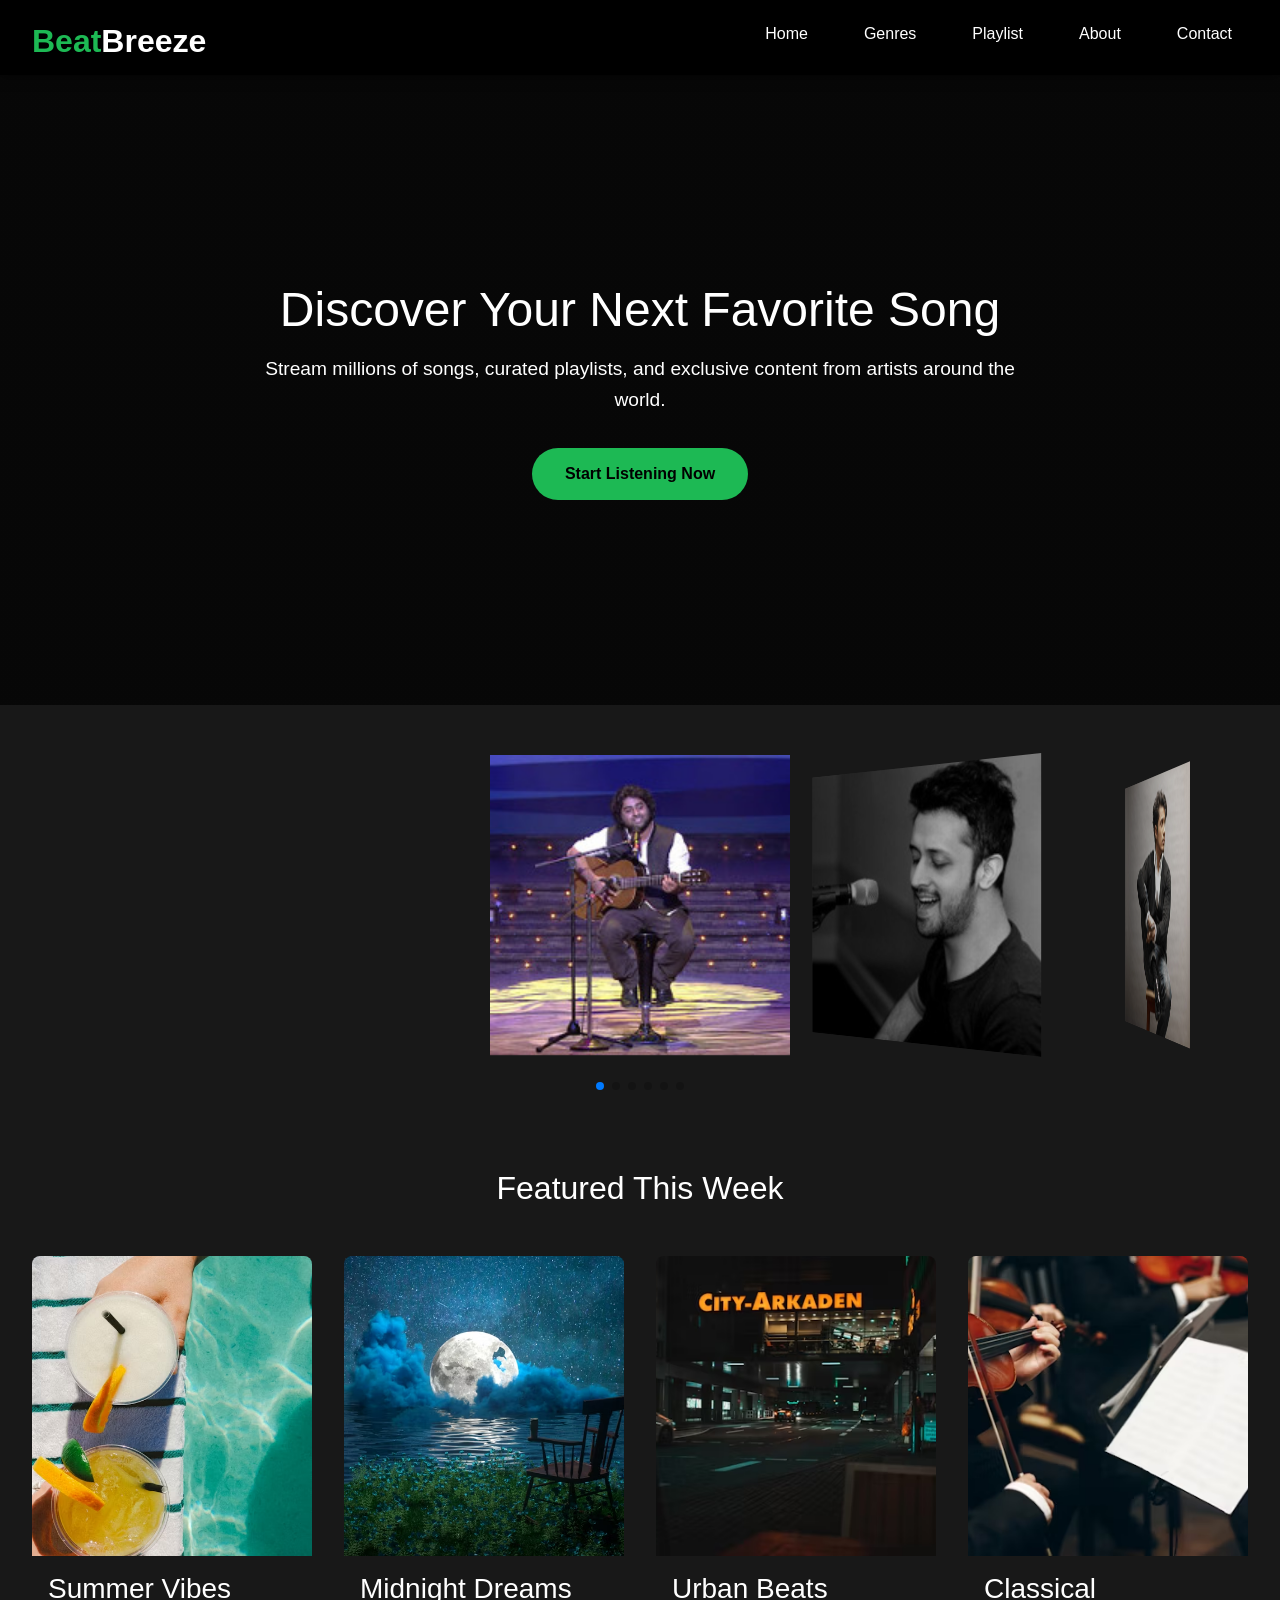
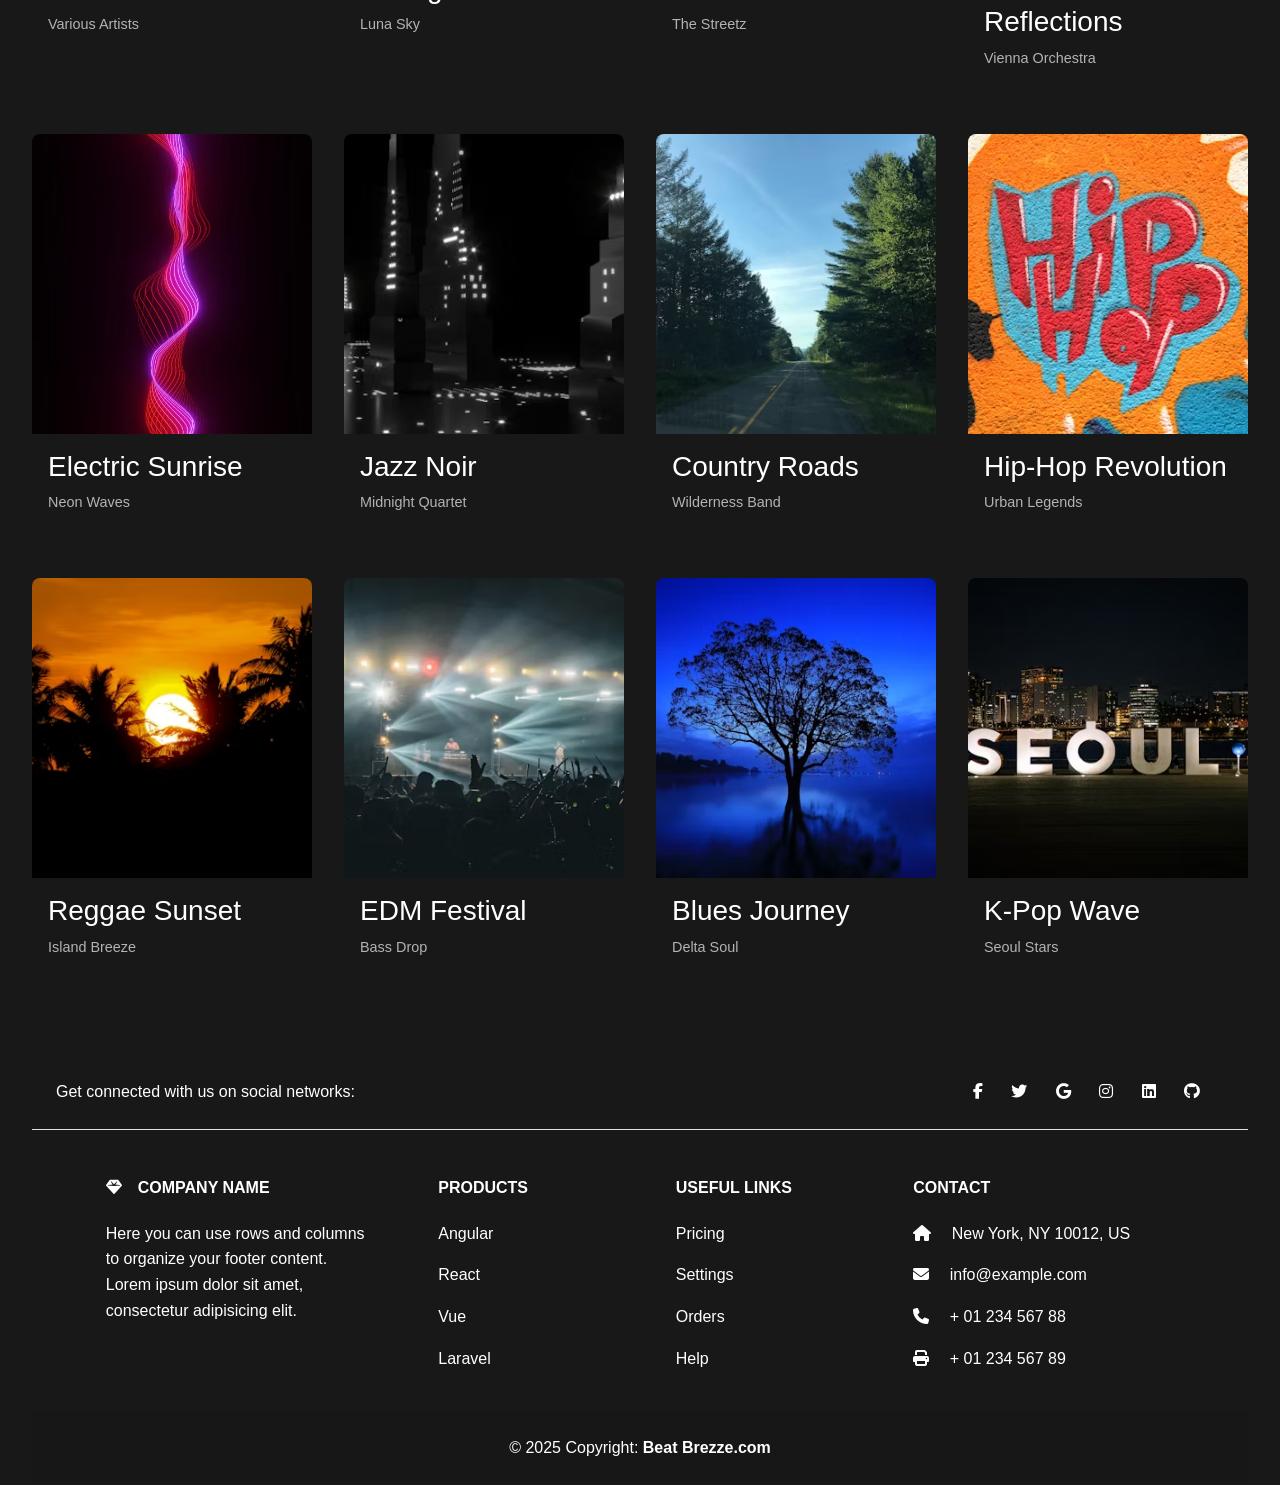
<file: index.html>
<!DOCTYPE html>
<html lang="en">
<head>
    <meta charset="UTF-8">
    <meta name="viewport" content="width=device-width, initial-scale=1.0">
    <title>HarmonyStream - Your Music Destination</title>
    <!-- Font Awesome CDN -->
    <link rel="stylesheet" href="https://cdnjs.cloudflare.com/ajax/libs/font-awesome/6.7.2/css/all.min.css" integrity="sha512-Evv84Mr4kqVGRNSgIGL/F/aIDqQb7xQ2vcrdIwxfjThSH8CSR7PBEakCr51Ck+w+/U6swU2Im1vVX0SVk9ABhg==" crossorigin="anonymous" referrerpolicy="no-referrer" />
     <!-- Link Swiper's CSS -->
  <link rel="stylesheet" href="https://cdn.jsdelivr.net/npm/swiper@11/swiper-bundle.min.css" />
  <!-- Bootstrap CSS -->
  <link href="https://cdn.jsdelivr.net/npm/bootstrap@5.3.5/dist/css/bootstrap.min.css" rel="stylesheet" integrity="sha384-SgOJa3DmI69IUzQ2PVdRZhwQ+dy64/BUtbMJw1MZ8t5HZApcHrRKUc4W0kG879m7" crossorigin="anonymous">
    <!-- Custom CSS -->
     <link rel="stylesheet" href="style.css">
</head>
<body>
    <header id="navbar">
        
    </header>

    <section class="hero">
        <h1>Discover Your Next Favorite Song</h1>
        <p>Stream millions of songs, curated playlists, and exclusive content from artists around the world.</p>
        <a href="#" class="btn">Start Listening Now</a>
    </section>

    
    <!-- Swiper -->
  <div class="swiper mySwiper">
    <div class="swiper-wrapper">
      <div class="swiper-slide">
        <img src="./images/arjit.jpg" />
      </div>
      <div class="swiper-slide">
        <img src="./images/atif.jpg" />
      </div>
      <div class="swiper-slide">
        <img src="./images/ali.jpg" />
      </div>
      <div class="swiper-slide">
        <img src="./images/armaan.jpg" />
      </div>
      <div class="swiper-slide">
        <img src="./images/sherya.jpg" />
      </div>
      <div class="swiper-slide">
        <img src="./images/billie.jpg" />
      </div>
    </div>
    <div class="swiper-pagination"></div>
  </div>

    <section class="featured">
        <h2 class="section-title">Featured This Week</h2>
        <div class="music-grid">
            <!-- Existing cards -->
            <div class="music-card">
                <img src="./images/summer vibes" alt="Music Image">
                <div class="music-info">
                    <h3>Summer Vibes</h3>
                    <p>Various Artists</p>
                </div>
            </div>
            <div class="music-card">
                <img src="./images/midnight" alt="Music Image">
                <div class="music-info">
                    <h3>Midnight Dreams</h3>
                    <p>Luna Sky</p>
                </div>
            </div>
            <div class="music-card">
                <img src="./images/urban" alt="Music Image">
                <div class="music-info">
                    <h3>Urban Beats</h3>
                    <p>The Streetz</p>
                </div>
            </div>
            <div class="music-card">
                <img src="./images/Classical" alt="Music Image">
                <div class="music-info">
                    <h3>Classical Reflections</h3>
                    <p>Vienna Orchestra</p>
                </div>
            </div>
            
            <!-- Additional cards -->
            <div class="music-card">
                <img src="./images/waves" alt="Music Image">
                <div class="music-info">
                    <h3>Electric Sunrise</h3>
                    <p>Neon Waves</p>
                </div>
            </div>
            <div class="music-card">
                <img src="./images/night" alt="Music Image">
                <div class="music-info">
                    <h3>Jazz Noir</h3>
                    <p>Midnight Quartet</p>
                </div>
            </div>
            <div class="music-card">
                <img src="./images/road" alt="Music Image">
                <div class="music-info">
                    <h3>Country Roads</h3>
                    <p>Wilderness Band</p>
                </div>
            </div>
            <div class="music-card">
                <img src="./images/hiphop" alt="Music Image">
                <div class="music-info">
                    <h3>Hip-Hop Revolution</h3>
                    <p>Urban Legends</p>
                </div>
            </div>
            <div class="music-card">
                <img src="./images/sunset" alt="Music Image">
                <div class="music-info">
                    <h3>Reggae Sunset</h3>
                    <p>Island Breeze</p>
                </div>
            </div>
            <div class="music-card">
                <img src="./images/drop" alt="Music Image">
                <div class="music-info">
                    <h3>EDM Festival</h3>
                    <p>Bass Drop</p>
                </div>
            </div>
            <div class="music-card">
                <img src="./images/journey" alt="Music Image">
                <div class="music-info">
                    <h3>Blues Journey</h3>
                    <p>Delta Soul</p>
                </div>
            </div>
            <div class="music-card">
                <img src="./images/star" alt="Music Image">
                <div class="music-info">
                    <h3>K-Pop Wave</h3>
                    <p>Seoul Stars</p>
                </div>
            </div>
        </div>
    </section>

<footer class="text-center text-lg-start" id="footer">
    
  </footer>

</body>
    <script>
        // Mobile Menu Toggle
        document.querySelector('.menu-btn').addEventListener('click', function() {
            document.querySelector('.menu').classList.toggle('active');
        });

        // Mobile Dropdown Menu Toggle
        const menuItems = document.querySelectorAll('.menu li');
        
        menuItems.forEach(item => {
            if (item.querySelector('.dropdown-menu')) {
                item.addEventListener('click', function(e) {
                    if (window.innerWidth <= 992) {
                        e.preventDefault();
                        this.classList.toggle('active');
                    }
                });
            }
        });

        // Close menu when clicking outside on mobile
        document.addEventListener('click', function(e) {
            if (window.innerWidth <= 992) {
                const menu = document.querySelector('.menu');
                const menuBtn = document.querySelector('.menu-btn');
                
                if (!menu.contains(e.target) && !menuBtn.contains(e.target)) {
                    menu.classList.remove('active');
                    
                    menuItems.forEach(item => {
                        item.classList.remove('active');
                    });
                }
            }
        });

        // Smooth scrolling for anchor links
        document.querySelectorAll('a[href^="#"]').forEach(anchor => {
            anchor.addEventListener('click', function(e) {
                e.preventDefault();
                
                const targetId = this.getAttribute('href');
                if (targetId === '#') return;
                
                const targetElement = document.querySelector(targetId);
                if (targetElement) {
                    window.scrollTo({
                        top: targetElement.offsetTop - 80,
                        behavior: 'smooth'
                    });
                }
            });
        });
    </script>
    <!-- Swiper JS -->
  <script src="https://cdn.jsdelivr.net/npm/swiper@11/swiper-bundle.min.js"></script>

  <!-- Initialize Swiper -->
  <script>
    var swiper = new Swiper(".mySwiper", {
      effect: "coverflow",
      grabCursor: true,
      centeredSlides: true,
      slidesPerView: "auto",
      coverflowEffect: {
        rotate: 50,
        stretch: 0,
        depth: 100,
        modifier: 1,
        slideShadows: true,
      },
      autoplay: {
        delay: 2500,
        disableOnInteraction: false,
      },
      pagination: {
        el: ".swiper-pagination",
        clickable: true,
      },
    });
  </script>
  <script src="https://cdn.jsdelivr.net/npm/@popperjs/core@2.11.8/dist/umd/popper.min.js" integrity="sha384-I7E8VVD/ismYTF4hNIPjVp/Zjvgyol6VFvRkX/vR+Vc4jQkC+hVqc2pM8ODewa9r" crossorigin="anonymous"></script>
  <script src="https://cdn.jsdelivr.net/npm/bootstrap@5.3.5/dist/js/bootstrap.min.js" integrity="sha384-VQqxDN0EQCkWoxt/0vsQvZswzTHUVOImccYmSyhJTp7kGtPed0Qcx8rK9h9YEgx+" crossorigin="anonymous"></script>
  <script src="script.js"></script>
</html>
</file>
<file: style.css>
html,
body {
  position: relative;
  height: 100%;
}
:root{
    --primary: #1DB954;
    --secondary: #ffffff;
    --text: #000000;
}
/* Reset and Base Styles */
* {
    margin: 0;
    padding: 0;
    box-sizing: border-box;
    font-family: 'Segoe UI', Tahoma, Geneva, Verdana, sans-serif;
}

body {
    background-color: #181818;
    color: #ffffff;
    line-height: 1.6;
}

.swiper {
  width: 100%;
  padding-top: 50px;
  padding-bottom: 50px;
}

.swiper-slide {
  background-position: center;
  background-size: cover;
  width: 300px;
  height: 300px;
}

.swiper-slide img {
  display: block;
  width: 100%;
}

    /* Header Styles */
    #navbar {
        background-color: #000000;
        padding: 1rem 2rem 0.5rem 2rem;
        display: flex;
        justify-content: space-between;
        align-items: center;
        position: sticky;
        top: 0;
        z-index: 100;
        box-shadow: 0 2px 10px rgba(0, 0, 0, 0.5);
    }

    .logo {
        font-size: 2rem;
        font-weight: bold;
        color: #1DB954;
    }

    .logo span {
        color: #ffffff;
    }

    /* Navigation Styles */
    nav {
        display: flex;
        align-items: center;
    }

    .menu {
        display: flex;
        list-style: none;
    }

    .menu li {
        position: relative;
        margin-left: 1.5rem;
    }

    .menu li a {
        color: #ffffff;
        text-decoration: none;
        font-weight: 500;
        padding: 0.5rem 1rem;
        border-radius: 4px;
        transition: all 0.3s ease;
    }

    .menu li a:hover {
        background-color: #1DB954;
        color: #000000;
    }

    .dropdown-menu {
        display: none;
        position: absolute;
        left: 0;
        top: 100%;
        background-color: #282828;
        width: 200px;
        border-radius: 4px;
        box-shadow: 0 4px 8px rgba(0, 0, 0, 0.3);
        list-style: none;
        padding: 0.5rem 0;
        z-index: 10;
    }

    .dropdown-menu li {
        margin: 0;
        padding: 0;
    }

    .dropdown-menu li a {
        display: block;
        padding: 0.5rem 1rem;
        color: #ffffff;
        text-decoration: none;
        transition: all 0.3s ease;
    }

    .dropdown-menu li a:hover {
        background-color: #1DB954;
        color: #000000;
    }

    .menu li:hover .dropdown-menu {
        display: block;
    }

    /* Mobile Menu Button */
    .menu-btn {
        display: none;
        cursor: pointer;
        font-size: 1.5rem;
    }

    /* Hero Section */
    .hero {
        height: 70vh;
        background: linear-gradient(rgba(0, 0, 0, 0.7), rgba(0, 0, 0, 0.7)), 
                    url('https://images.unsplash.com/photo-1511671782779-c97d3d27a1d4?ixlib=rb-1.2.1&auto=format&fit=crop&w=1350&q=80');
        background-size: cover;
        background-position: center;
        display: flex;
        flex-direction: column;
        justify-content: center;
        align-items: center;
        text-align: center;
        padding: 0 2rem;
    }

    .hero h1 {
        font-size: 3rem;
        margin-bottom: 1rem;
    }

    .hero p {
        font-size: 1.2rem;
        max-width: 800px;
        margin-bottom: 2rem;
    }

    .btn {
        display: inline-block;
        background-color: #1DB954;
        color: #000000;
        padding: 0.8rem 2rem;
        border-radius: 30px;
        text-decoration: none;
        font-weight: bold;
        transition: all 0.3s ease;
    }

    .btn:hover {
        background-color: #1ed760;
        transform: scale(1.05);
    }

    /* Featured Section */
    .featured {
        padding: 4rem 2rem;
    }

    .section-title {
        text-align: center;
        margin-bottom: 3rem;
        font-size: 2rem;
    }

    .music-grid {
        display: grid;
        grid-template-columns: repeat(auto-fill, minmax(250px, 1fr));
        gap: 2rem;
    }

    .music-card {
        background-color: #181818;
        border-radius: 8px;
        overflow: hidden;
        transition: all 0.3s ease;
        cursor: pointer;
    }

    .music-card:hover {
        background-color: #282828;
        transform: translateY(-5px);
    }

    .music-card img {
        width: 100%;
        height: 300px;
        object-fit: cover;
        display: block;
    }

    .music-info {
        padding: 1rem;
    }

    .music-info h3 {
        margin-bottom: 0.5rem;
    }

    .music-info p {
        color: #b3b3b3;
        font-size: 0.9rem;
    }

    /* About Page Styles */
    .about-hero {
        background: linear-gradient(rgba(0, 0, 0, 0.7), rgba(0, 0, 0, 0.7)), url('https://images.unsplash.com/photo-1511671782779-c97d3d27a1d4?ixlib=rb-4.0.3&ixid=M3wxMjA3fDB8MHxwaG90by1wYWdlfHx8fGVufDB8fHx8fA%3D%3D&auto=format&fit=crop&w=1470&q=80');
        background-size: cover;
        background-position: center;
        color: var(--secondary);
        padding: 100px 0;
        text-align: center;
    }

    .about-hero h1 {
        font-size: 3.5rem;
        font-weight: 700;
        margin-bottom: 20px;
    }

    .about-hero p {
        font-size: 1.2rem;
        max-width: 800px;
        margin: 0 auto;
    }

    .about-section {
        padding: 80px 0;
    }

    .about-section-dark {
        background-color: #181818;
    }

    .about-section-title {
        color: var(--primary);
        font-weight: 700;
        margin-bottom: 30px;
        text-align: center;
    }

    .about-feature-box {
        text-align: center;
        padding: 30px;
        border-radius: 10px;
        transition: all 0.3s ease;
        margin-bottom: 30px;
        background-color: #282828;
        box-shadow: 0 5px 15px rgba(0, 0, 0, 0.1);
    }

    .about-feature-box:hover {
        background-color: var(--primary);
        transform: translateY(-10px);
        box-shadow: 0 15px 30px rgba(0, 0, 0, 0.2);
    }

    .about-feature-icon {
        font-size: 3rem;
        color: var(--secondary);
        margin-bottom: 20px;
    }

    .about-team-member {
        text-align: center;
        margin-bottom: 30px;
        background-color: #282828;
        padding: 20px 10px;
        border-radius: 20px;
        transition: all 0.3s ease;
        box-shadow: 0 5px 15px rgba(0, 0, 0, 0.1);
    }
    .about-team-member:hover {
        transform: translateY(-10px);
        box-shadow: 0 15px 30px rgba(0, 0, 0, 0.2);
    }

    .about-mission{
        display: flex !important;
        justify-content: center;
        flex-direction: column;
        align-items: center;
    }
    .about-team-img {
        width: 150px;
        height: 150px;
        object-fit: cover;
        border-radius: 50%;
        border: 5px solid var(--primary);
        margin-bottom: 20px;
    }

    .about-stat-item {
        text-align: center;
        margin-bottom: 30px;
        background-color: #282828;
        padding: 20px 10px;
        border-radius: 20px;
        transition: all 0.3s ease;
        box-shadow: 0 5px 15px rgba(0, 0, 0, 0.1);
    }

    .about-stat-number {
        font-size: 3rem;
        font-weight: 700;
        color: var(--primary);
        margin-bottom: 10px;
    }

    .about-testimonial {
        background-color: var(--primary);
        padding: 30px;
        border-radius: 10px;
        margin-bottom: 30px;
        box-shadow: 0 5px 15px rgba(0, 0, 0, 0.1);
    }

    .about-testimonial-text {
        font-style: italic;
        margin-bottom: 20px;
    }

    .about-testimonial-author {
        font-weight: 700;
        color: var(--secondary);
    }

    .about-cta {
        background-color: #181818;
        color: var(--primary);
        padding: 80px 0;
        text-align: center;
    }

    .about-cta-btn {
        background-color: var(--primary);
        color: var(--secondary);
        font-weight: 700;
        padding: 12px 30px;
        border-radius: 50px;
        border: none;
        transition: all 0.3s ease;
    }

    .about-cta-btn:hover {
        transform: scale(1.05);
        box-shadow: 0 10px 20px rgba(0, 0, 0, 0.2);
    }

    /* Contact Page CSS */
    .contact-hero {
        background-color: #181818;
        color: var(--primary);
        padding: 4rem 0;
        text-align: center;
    }

    .contact-hero h1 {
        font-weight: 700;
        margin-bottom: 1rem;
    }

    .contact-hero p {
        font-size: 1.2rem;
        max-width: 700px;
        margin: 0 auto;
    }

    .contact-section {
        padding: 3rem 0;
    }

    .contact-info {
        background-color: #282828;
        border-radius: 10px;
        padding: 2rem;
        height: 100%;
    }

    .contact-info h3 {
        color: var(--primary);
        margin-bottom: 1.5rem;
    }

    .contact-info-item {
        margin-bottom: 1.5rem;
    }

    .contact-info-item i {
        color: var(--primary);
        font-size: 1.5rem;
        margin-right: 1rem;
    }

    .contact-form {
        background-color: #282828;
        border-radius: 10px;
        padding: 2rem;
        box-shadow: 0 0 15px rgba(0, 0, 0, 0.1);
    }

    .contact-form h3 {
        color: var(--primary);
        margin-bottom: 1.5rem;
    }
    

    .contact-form .form-control {
        border-radius: 5px;
        margin-bottom: 1rem;
    }

    .contact-form .btn-primary {
        background-color: var(--primary);
        border-color: var(--primary);
        padding: 0.5rem 2rem;
        font-weight: 600;
    }

    .contact-form .btn-primary:hover {
        background-color: #181818;
        border-color: var(--secondary);
    }

    .contact-map {
        height: 400px;
        border-radius: 10px;
        overflow: hidden;
        margin-top: 2rem;
    }

    .contact-faq {
        margin-top: 3rem;
    }

    .contact-faq .accordion-button {
        font-weight: 600;
        color: var(--secondary);
    }

    .contact-faq .accordion-button:not(.collapsed) {
        background-color: rgba(29, 185, 84, 0.1);
        color: var(--primary);
    }

    .contact-faq .accordion-button:focus {
        box-shadow: 0 0 0 0.25rem rgba(29, 185, 84, 0.25);
    }

    .is-invalid {
        border-color: #dc3545 !important;
    }

    .invalid-feedback {
        color: #dc3545;
        font-size: 0.875rem;
        margin-top: -0.5rem;
        margin-bottom: 1rem;
    }

    .contact-social {
        text-align: center;
        margin-top: 2rem;
    }

    .contact-social a {
        color: var(--secondary);
        font-size: 1.5rem;
        margin: 0 0.5rem;
        transition: color 0.3s;
    }

    .contact-social a:hover {
        color: var(--primary);
    }
    .faq-container .accordion .accordion-button{
        background-color: #282828;
        color: var(--secondary);
    }

    #collapseOne, #collapseTwo, #collapseThree{
        background-color: #282828;
        color: var(--secondary);
    }

    /* Jazz Section CSS */
    .jazz-container {
        max-width: 1300px;
        margin: 0 auto;
        margin-top: 20px;
        padding: 0 20px;
    }
    
    .jazz-featured-artists {
        padding: 60px 0;
        border-bottom: 1px solid #e1e1e1;
    }
    
    .jazz-featured-artists h2, .jazz-featured-albums h2,.jazz-playlists h2,
    .jazz-instruments-section h2, .jazz-timeline h2 {
        font-size: 2.2rem;
        margin-bottom: 40px;
        text-align: center;
        color: #2c3e50;
        position: relative;
    }
    
    .jazz-featured-artists h2::after, .jazz-featured-albums h2::after, .jazz-playlists h2::after,
    .jazz-instruments-section h2::after, .jazz-timeline h2::after {
        content: '';
        display: block;
        width: 80px;
        height: 4px;
        background: #e74c3c;
        margin: 15px auto;
        border-radius: 2px;
    }
    
    .jazz-container h3 {
        font-size: 1.4rem;
        margin-bottom: 10px;
        color: #2c3e50;
    }
    
    /* Hero Section */
    .jazz-hero {
        background: linear-gradient(rgba(0, 0, 0, 0.7), rgba(0, 0, 0, 0.7)), 
                    url('https://images.unsplash.com/photo-1514525253161-7a46d19cd819?ixlib=rb-1.2.1&auto=format&fit=crop&w=1350&q=80');
        background-size: cover;
        background-position: center;
        height: 70vh;
        display: flex;
        align-items: center;
        justify-content: center;
        text-align: center;
        color: white;
        margin-bottom: 20px;
    }
    
    .jazz-hero-content {
        max-width: 800px;
        padding: 0 20px;
    }
    
    .jazz-hero-content h1 {
        font-size: 3.5rem;
        margin-bottom: 20px;
        font-weight: 700;
    }
    
    .jazz-hero-content p {
        font-size: 1.5rem;
        margin-bottom: 30px;
    }
    
    .jazz-explore-btn {
        background-color: #e74c3c;
        color: white;
        border: none;
        padding: 12px 30px;
        font-size: 1.1rem;
        border-radius: 30px;
        cursor: pointer;
        transition: all 0.3s ease;
    }
    
    .jazz-explore-btn:hover {
        background-color: #c0392b;
        transform: translateY(-3px);
        box-shadow: 0 10px 20px rgba(0, 0, 0, 0.2);
    }
    
    /* Featured Artists */
    .jazz-artists-grid {
        display: grid;
        grid-template-columns: repeat(auto-fit, minmax(250px, 1fr));
        gap: 30px;
        margin-top: 30px;
    }
    
    .jazz-artist-card {
        background: #181818;
        border-radius: 8px;
        overflow: hidden;
        box-shadow: 0 5px 15px rgba(0, 0, 0, 0.1);
        transition: transform 0.3s ease;
        text-align: center;
    }
    
    .jazz-artist-card:hover {
        transform: translateY(-10px);
    }
    
    .jazz-artist-card img {
        width: 100%;
        height: 250px;
        object-fit: cover;
    }
    
    .jazz-artist-card h3 {
        margin-top: 15px;
    }
    
    .jazz-artist-card p {
        color: #7f8c8d;
        font-size: 0.9rem;
        margin: 10px 0;
        padding: 0 15px;
    }
    
    .jazz-artist-btn {
        background-color: #3498db;
        color: white;
        border: none;
        padding: 8px 20px;
        border-radius: 20px;
        margin: 15px 0;
        cursor: pointer;
        transition: all 0.3s;
    }
    
    .jazz-artist-btn:hover {
        background-color: #2980b9;
    }
    
    /* Playlists Section */
    .jazz-playlist-container {
        display: grid;
        grid-template-columns: repeat(auto-fit, minmax(250px, 1fr));
        gap: 30px;
        margin-top: 30px;
    }
    
    .jazz-playlist-card {
        background: #181818;
        border-radius: 8px;
        overflow: hidden;
        box-shadow: 0 5px 15px rgba(0, 0, 0, 0.1);
        transition: all 0.3s ease;
    }
    
    .jazz-playlist-card:hover {
        transform: translateY(-5px);
        box-shadow: 0 10px 25px rgba(0, 0, 0, 0.15);
    }
    
    .jazz-playlist-img {
        height: 200px;
        background-size: cover;
        background-position: center;
        position: relative;
    }
    
    .jazz-playlist-card:hover .play-icon {
        opacity: 1;
        transform: translateY(0);
    }
    
    .jazz-playlist-card h3 {
        margin: 15px 15px 5px;
    }
    
    .jazz-playlist-card p {
        color: #7f8c8d;
        font-size: 0.9rem;
        margin: 0 15px 15px;
    }
    
    /* Albums Section */
    .jazz-album-container {
        display: grid;
        grid-template-columns: repeat(auto-fit, minmax(200px, 1fr));
        gap: 30px;
        margin-top: 30px;
    }
    
    .jazz-album-card {
        background: #181818;
        border-radius: 8px;
        overflow: hidden;
        box-shadow: 0 5px 15px rgba(0, 0, 0, 0.1);
        transition: all 0.3s ease;
    }
    
    .jazz-album-card:hover {
        transform: translateY(-5px);
        box-shadow: 0 10px 25px rgba(0, 0, 0, 0.15);
    }
    
    .jazz-album-card img {
        width: 100%;
        height: 200px;
        object-fit: cover;
    }
    
    .jazz-album-info {
        padding: 15px;
    }
    
    .jazz-album-info p {
        color: #7f8c8d;
        font-size: 0.9rem;
        margin-bottom: 10px;
    }
    
    .jazz-album-year {
        color: #b3b3b3;
        font-size: 0.8rem;
        margin-bottom: 10px;
    }
    
    .jazz-album-rating {
        color: #f1c40f;
        font-size: 0.9rem;
    }
    
    /* Timeline Section */
    .jazz-timeline-container {
        max-width: 800px;
        margin: 0 auto;
        position: relative;
        padding: 40px 0;
    }
    
    .jazz-timeline-container::before {
        content: '';
        position: absolute;
        width: 4px;
        background-color: #e74c3c;
        top: 0;
        bottom: 0;
        left: 50%;
        margin-left: -2px;
        border-radius: 2px;
    }
    
    .jazz-timeline-item {
        padding: 10px 40px;
        position: relative;
        width: 50%;
        box-sizing: border-box;
        margin-bottom: 30px;
    }
    
    .jazz-timeline-item:nth-child(odd) {
        left: 0;
    }
    
    .jazz-timeline-item:nth-child(even) {
        left: 50%;
    }
    
    .jazz-timeline-year {
        background-color: #e74c3c;
        color: white;
        padding: 8px 15px;
        border-radius: 20px;
        font-weight: bold;
        position: absolute;
        top: 10px;
        z-index: 1;
    }
    
    .jazz-timeline-item:nth-child(odd) .jazz-timeline-year {
        right: -80px;
    }
    
    .jazz-timeline-item:nth-child(even) .jazz-timeline-year {
        left: -80px;
    }
    
    .jazz-timeline-content {
        padding: 20px;
        background-color: #181818;
        border-radius: 8px;
        box-shadow: 0 5px 15px rgba(0, 0, 0, 0.1);
    }
    
    .jazz-timeline-content h3 {
        margin-bottom: 10px;
    }
    
    .jazz-timeline-content p {
        color: #7f8c8d;
        font-size: 0.9rem;
    }
    
     /* Jazz Instruments Section */
     .jazz-instruments-section {
        margin-bottom: 40px;
    }
    
    .jazz-instruments-grid {
        display: grid;
        grid-template-columns: repeat(auto-fill, minmax(170px, 1fr));
        gap: 20px;
    }
    
    .jazz-instrument-card {
        background-color: #2a2a2a;
        border-radius: 8px;
        padding: 20px;
        text-align: center;
        transition: transform 0.3s;
    }
    
    .jazz-instrument-card:hover {
        transform: scale(1.05);
    }
    
    .jazz-instrument-icon {
        font-size: 2.5rem;
        margin-bottom: 10px;
        color: #4CAF50;
    }
    
    .jazz-instrument-name {
        font-size: 1.1rem;
        color: #f0f0f0;
    }
    
    
        /* Classical Container */
        .classical-container {
            max-width: 1300px;
            margin: 0 auto;
            padding: 20px;
            color: #333;
        }

        /* Classical Header */
        .classical-header {
            text-align: center;
            padding: 30px 0;
            border-bottom: 2px solid #8b5a2b;
            margin-bottom: 30px;
        }

        .classical-title {
            font-size: 3rem;
            color: #5a3921;
            margin-bottom: 10px;
            font-weight: normal;
            letter-spacing: 2px;
        }

        .classical-subtitle {
            font-size: 1.2rem;
            font-style: italic;
            color: #7a6b5d;
        }

        /* Classical Hero */
        .classical-hero {
            position: relative;
            height: 400px;
            background-image: url('https://aze.media/wp-content/uploads/2021/10/Classical-Music-Wallpaper-e1633331488947.jpeg');
            background-size: cover;
            background-position: center;
            margin-bottom: 40px;
            display: flex;
            align-items: center;
            justify-content: center;
            color: white;
            text-shadow: 1px 1px 3px rgba(0, 0, 0, 0.8);
        }

        .classical-hero-content {
            text-align: center;
            background-color: rgba(91, 58, 33, 0.7);
            padding: 30px;
            border-radius: 5px;
            max-width: 600px;
        }

        .classical-hero-title {
            font-size: 2.5rem;
            margin-bottom: 15px;
        }

        .classical-hero-text {
            font-size: 1.1rem;
            line-height: 1.6;
        }

        /* Classical Featured */
        .classical-featured {
            display: flex;
            flex-wrap: wrap;
            gap: 20px;
            margin-bottom: 40px;
        }

        .classical-featured-item {
            flex: 1 1 300px;
            background-color: #181818;
            border: 1px solid #ddd;
            padding: 20px;
            border-radius: 5px;
            box-shadow: 0 2px 5px rgba(0, 0, 0, 0.1);
            transition: transform 0.3s ease;
        }

        .classical-featured-item:hover {
            transform: translateY(-5px);
        }

        .classical-featured-img {
            width: 100%;
            height: 200px;
            object-fit: cover;
            margin-bottom: 15px;
            border-radius: 3px;
        }

        .classical-featured-title {
            font-size: 1.5rem;
            color: #5a3921;
            margin-bottom: 10px;
        }

        .classical-featured-desc {
            color: #666;
            line-height: 1.5;
            margin-bottom: 15px;
        }

        .classical-featured-btn {
            display: inline-block;
            padding: 8px 15px;
            background-color: #8b5a2b;
            color: white;
            text-decoration: none;
            border-radius: 3px;
            transition: background-color 0.3s;
        }

        .classical-featured-btn:hover {
            background-color: #5a3921;
        }

        /* Classical Composers */
        .classical-composers {
            margin-bottom: 40px;
        }

        .classical-section-title {
            font-size: 2rem;
            color: #5a3921;
            border-bottom: 1px solid #8b5a2b;
            padding-bottom: 10px;
            margin-bottom: 20px;
        }

        .classical-composers-grid {
            display: grid;
            grid-template-columns: repeat(auto-fill, minmax(250px, 1fr));
            gap: 20px;
        }

        .classical-composer-card {
            background-color: #181818;
            border-radius: 5px;
            overflow: hidden;
            box-shadow: 0 2px 5px rgba(0, 0, 0, 0.1);
        }

        .classical-composer-img {
            width: 100%;
            height: 250px;
            object-fit: cover;
        }

        .classical-composer-info {
            padding: 15px;
        }

        .classical-composer-name {
            font-size: 1.3rem;
            color: #5a3921;
            margin-bottom: 5px;
        }

        .classical-composer-period {
            font-style: italic;
            color: #7a6b5d;
            margin-bottom: 10px;
        }

        .classical-composer-bio {
            color: #666;
            line-height: 1.5;
            font-size: 0.9rem;
        }

        /* Classical Player */
        .classical-player {
            background-color: #181818;
            padding: 20px;
            border-radius: 5px;
            box-shadow: 0 2px 5px rgba(0, 0, 0, 0.1);
            margin-bottom: 40px;
        }

        .classical-player-controls {
            display: flex;
            align-items: center;
            justify-content: center;
            gap: 20px;
            margin-bottom: 15px;
        }

        .classical-player-btn {
            background: none;
            border: none;
            font-size: 1.5rem;
            color: #5a3921;
            cursor: pointer;
            padding: 5px 10px;
        }

        .classical-player-btn-play {
            font-size: 2rem;
        }

        .classical-player-progress {
            width: 100%;
            height: 5px;
            background-color: #121212;
            border-radius: 5px;
            margin-bottom: 10px;
            cursor: pointer;
        }

        .classical-player-progress-bar {
            height: 100%;
            background-color: #8b5a2b;
            border-radius: 5px;
            width: 0%;
        }

        .classical-player-time {
            display: flex;
            justify-content: space-between;
            color: #7a6b5d;
            font-size: 0.9rem;
        }

        .classical-player-info {
            text-align: center;
            margin-top: 15px;
        }

        .classical-player-title {
            font-size: 1.2rem;
            color: #5a3921;
            margin-bottom: 5px;
        }

        .classical-player-composer {
            font-style: italic;
            color: #7a6b5d;
        }

        /* Classical Playlist */
        .classical-playlist {
            background-color: #181818;
            padding: 20px;
            border-radius: 5px;
            box-shadow: 0 2px 5px rgba(0, 0, 0, 0.1);
        }

        .classical-playlist-item {
            display: flex;
            align-items: center;
            padding: 10px;
            border-bottom: 1px solid #000000;
            cursor: pointer;
            transition: background-color 0.2s;
        }

        .classical-playlist-item:hover {
            background-color: #282828;
        }

        .classical-playlist-item.active {
            background-color: #121212;
        }

        .classical-playlist-number {
            width: 30px;
            color: #7a6b5d;
        }

        .classical-playlist-details {
            flex: 1;
        }

        .classical-playlist-title {
            font-weight: bold;
            color: #5a3921;
        }

        .classical-playlist-composer {
            font-size: 0.9rem;
            color: #7a6b5d;
        }

        .classical-playlist-duration {
            color: #7a6b5d;
            margin-left: 15px;
        }

        /* Classical Events */
        .classical-events {
            margin-top: 40px;
        }

        .classical-events-list {
            display: flex;
            flex-wrap: wrap;
            gap: 20px;
        }

        .classical-event-card {
            flex: 1 1 300px;
            background-color: #181818;
            border-radius: 5px;
            overflow: hidden;
            box-shadow: 0 2px 5px rgba(0, 0, 0, 0.1);
        }

        .classical-event-date {
            background-color: #8b5a2b;
            color: white;
            padding: 10px 15px;
            text-align: center;
        }

        .classical-event-day {
            font-size: 1.8rem;
            line-height: 1;
        }

        .classical-event-month {
            font-size: 0.9rem;
            text-transform: uppercase;
        }

        .classical-event-details {
            padding: 15px;
        }

        .classical-event-title {
            font-size: 1.2rem;
            color: #5a3921;
            margin-bottom: 10px;
        }

        .classical-event-location {
            color: #7a6b5d;
            margin-bottom: 10px;
            font-size: 0.9rem;
        }

        .classical-event-desc {
            color: #666;
            font-size: 0.9rem;
            line-height: 1.5;
            margin-bottom: 15px;
        }

        .classical-event-btn {
            display: inline-block;
            padding: 8px 15px;
            background-color: #8b5a2b;
            color: white;
            text-decoration: none;
            border-radius: 3px;
            font-size: 0.9rem;
            transition: background-color 0.3s;
        }

        .classical-event-btn:hover {
            background-color: #5a3921;
        }

                /* Classical Timeline */
                .classical-periods {
                    margin: 40px 0;
                }
        
                .classical-timeline {
                    position: relative;
                    max-width: 800px;
                    margin: 0 auto;
                    padding-left: 30px;
                }
        
                .classical-timeline::before {
                    content: '';
                    position: absolute;
                    left: 0;
                    top: 0;
                    bottom: 0;
                    width: 2px;
                    background-color: #8b5a2b;
                }
        
                .classical-timeline-item {
                    position: relative;
                    margin-bottom: 30px;
                }
        
                .classical-timeline-item::before {
                    content: '';
                    position: absolute;
                    left: -38px;
                    top: 5px;
                    width: 12px;
                    height: 12px;
                    border-radius: 50%;
                    background-color: #8b5a2b;
                    border: 3px solid #f9f5f0;
                }
        
                .classical-timeline-date {
                    position: absolute;
                    left: -150px;
                    top: 0;
                    width: 120px;
                    text-align: right;
                    color: #7a6b5d;
                    font-weight: bold;
                }
        
                .classical-timeline-content {
                    background-color: #181818;
                    padding: 20px;
                    border-radius: 5px;
                    box-shadow: 0 2px 5px rgba(0, 0, 0, 0.1);
                }
        
                .classical-timeline-title {
                    color: #5a3921;
                    margin-bottom: 10px;
                    font-size: 1.3rem;
                }
        
                .classical-timeline-desc {
                    color: #666;
                    line-height: 1.5;
                }
        
                /* Classical Instruments */
                .classical-instruments {
                    margin: 40px 0;
                }
        
                .classical-instruments-grid {
                    display: grid;
                    grid-template-columns: repeat(auto-fill, minmax(200px, 1fr));
                    gap: 20px;
                }
        
                .classical-instrument-card {
                    background-color: #181818;
                    padding: 20px;
                    border-radius: 5px;
                    box-shadow: 0 2px 5px rgba(0, 0, 0, 0.1);
                    text-align: center;
                    transition: transform 0.3s;
                }
        
                .classical-instrument-card:hover {
                    transform: translateY(-5px);
                }
        
                .classical-instrument-icon {
                    font-size: 3rem;
                    margin-bottom: 15px;
                }
        
                .classical-instrument-name {
                    color: #5a3921;
                    margin-bottom: 10px;
                    font-size: 1.2rem;
                }
        
                .classical-instrument-desc {
                    color: #7a6b5d;
                    font-size: 0.9rem;
                    line-height: 1.5;
                }
        
    /* Rap Hero Section */
    .rap-hero {
        background: linear-gradient(rgba(0, 0, 0, 0.7), rgba(0, 0, 0, 0.7)), 
                    url('https://images.unsplash.com/photo-1511671782779-c97d3d27a1d4?ixlib=rb-1.2.1&auto=format&fit=crop&w=1350&q=80');
        background-size: cover;
        background-position: center;
        height: 80vh;
        display: flex;
        flex-direction: column;
        justify-content: center;
        align-items: center;
        text-align: center;
        padding: 0 20px;
    }

    .rap-hero-title {
        font-size: 4rem;
        margin-bottom: 20px;
        text-transform: uppercase;
        letter-spacing: 3px;
        color: #ff5500;
        text-shadow: 2px 2px 5px rgba(0, 0, 0, 0.5);
    }

    .rap-hero-subtitle {
        font-size: 1.5rem;
        margin-bottom: 30px;
        max-width: 800px;
    }

    .rap-hero-button {
        padding: 12px 30px;
        background-color: #ff5500;
        color: white;
        border: none;
        border-radius: 30px;
        font-size: 1.1rem;
        cursor: pointer;
        transition: all 0.3s ease;
        text-transform: uppercase;
        font-weight: bold;
    }

    .rap-hero-button:hover {
        background-color: #ff3300;
        transform: scale(1.05);
    }

    /* Rap Featured Section */
    .rap-featured {
        padding: 60px 20px;
        background-color: #1a1a1a;
    }

    .rap-section-title {
        text-align: center;
        font-size: 2.5rem;
        margin-bottom: 40px;
        color: #ff5500;
    }

    .rap-featured-container {
        display: grid;
        grid-template-columns: repeat(auto-fill, minmax(300px, 1fr));
        gap: 30px;
        max-width: 1200px;
        margin: 0 auto;
    }

    .rap-featured-card {
        background-color: #252525;
        border-radius: 10px;
        overflow: hidden;
        transition: transform 0.3s ease;
    }

    .rap-featured-card:hover {
        transform: translateY(-10px);
    }

    .rap-featured-image {
        width: 100%;
        height: 200px;
        object-fit: cover;
    }

    .rap-featured-content {
        padding: 20px;
    }

    .rap-featured-artist {
        font-size: 1.5rem;
        margin-bottom: 10px;
        color: #ff5500;
    }

    .rap-featured-song {
        font-size: 1.2rem;
        margin-bottom: 15px;
    }

    .rap-featured-play {
        background-color: #ff5500;
        color: white;
        border: none;
        padding: 8px 15px;
        border-radius: 5px;
        cursor: pointer;
        transition: background-color 0.3s ease;
    }

    .rap-featured-play:hover {
        background-color: #ff3300;
    }

    /* Rap Charts Section */
    .rap-charts {
        padding: 60px 20px;
        background-color: #121212;
    }

    .rap-charts-container {
        max-width: 800px;
        margin: 0 auto;
    }

    .rap-chart-item {
        display: flex;
        align-items: center;
        padding: 15px;
        border-bottom: 1px solid #333;
        transition: background-color 0.3s ease;
    }

    .rap-chart-item:hover {
        background-color: #252525;
    }

    .rap-chart-position {
        font-size: 1.8rem;
        font-weight: bold;
        width: 50px;
        text-align: center;
        color: #ff5500;
    }

    .rap-chart-info {
        flex-grow: 1;
        margin: 0 20px;
    }

    .rap-chart-song {
        font-size: 1.2rem;
        margin-bottom: 5px;
    }

    .rap-chart-artist {
        font-size: 1rem;
        color: #aaa;
    }

    .rap-chart-play {
        background: none;
        border: none;
        color: #ff5500;
        font-size: 1.5rem;
        cursor: pointer;
    }

    /* Rap New Releases */
    .rap-releases {
        padding: 60px 20px;
        background-color: #1a1a1a;
    }

    .rap-releases-container {
        display: grid;
        grid-template-columns: repeat(auto-fill, minmax(200px, 1fr));
        gap: 25px;
        max-width: 1200px;
        margin: 0 auto;
    }

    .rap-release-card {
        background-color: #252525;
        border-radius: 10px;
        overflow: hidden;
        transition: transform 0.3s ease;
    }

    .rap-release-card:hover {
        transform: scale(1.05);
    }

    .rap-release-cover {
        width: 100%;
        height: 200px;
        object-fit: cover;
    }

    .rap-release-info {
        padding: 15px;
    }

    .rap-release-title {
        font-size: 1.1rem;
        margin-bottom: 5px;
        white-space: nowrap;
        overflow: hidden;
        text-overflow: ellipsis;
    }

    .rap-release-artist {
        font-size: 0.9rem;
        color: #aaa;
    }

    /* Rap Events Section */
    .rap-events {
        padding: 60px 20px;
        background-color: #121212;
    }

    .rap-events-container {
        max-width: 1000px;
        margin: 0 auto;
    }

    .rap-event-card {
        display: flex;
        background-color: #252525;
        border-radius: 10px;
        overflow: hidden;
        margin-bottom: 30px;
    }

    .rap-event-image {
        width: 300px;
        height: 200px;
        object-fit: cover;
    }

    .rap-event-content {
        padding: 20px;
        flex-grow: 1;
    }

    .rap-event-date {
        color: #ff5500;
        font-weight: bold;
        margin-bottom: 10px;
    }

    .rap-event-title {
        font-size: 1.5rem;
        margin-bottom: 10px;
    }

    .rap-event-location {
        display: flex;
        align-items: center;
        margin-bottom: 15px;
        color: #aaa;
    }

    .rap-event-button {
        padding: 8px 20px;
        background-color: #ff5500;
        color: white;
        border: none;
        border-radius: 5px;
        cursor: pointer;
        transition: background-color 0.3s ease;
    }

    .rap-event-button:hover {
        background-color: #ff3300;
    }

    /* Playlist Page CSS */
    .playlist-hero {
        background: linear-gradient(rgba(0, 0, 0, 0.7), rgba(0, 0, 0, 0.7)), url('https://images.unsplash.com/photo-1511671782779-c97d3d27a1d4?ixlib=rb-4.0.3&ixid=M3wxMjA3fDB8MHxwaG90by1wYWdlfHx8fGVufDB8fHx8fA%3D%3D&auto=format&fit=crop&w=1470&q=80');
        background-size: cover;
        background-position: center;
        color: var(--primary);
        padding: 5rem 0;
        text-align: center;
    }

    .playlist-hero h1 {
        font-weight: 700;
        margin-bottom: 1rem;
    }

    .playlist-hero p {
        font-size: 1.2rem;
        max-width: 700px;
        margin: 0 auto;
        opacity: 0.9;
    }

    .playlist-section {
        padding: 3rem 0;
        background-color: #f8f9fa;
    }

    .playlist-card {
        border: none;
        border-radius: 10px;
        overflow: hidden;
        transition: transform 0.3s, box-shadow 0.3s;
        margin-bottom: 1.5rem;
    }

    .playlist-card:hover {
        transform: translateY(-5px);
        box-shadow: 0 10px 20px rgba(0, 0, 0, 0.1);
    }

    .playlist-card-img {
        height: 180px;
        object-fit: cover;
        width: 100%;
    }

    .playlist-card-body {
        padding: 1.5rem;
        background-color: var(--secondary);
    }

    .playlist-card-title {
        font-weight: 600;
        margin-bottom: 0.5rem;
        color: var(--text);
    }

    .playlist-card-text {
        color: #6c757d;
        font-size: 0.9rem;
    }

    .playlist-card .btn {
        background-color: var(--primary);
        border-color: var(--primary);
        padding: 0.3rem 1rem;
        font-size: 0.9rem;
        font-weight: 500;
        margin-top: 0.5rem;
    }

    .playlist-card .btn:hover {
        background-color: #1aa34a;
        border-color: #1aa34a;
    }

    .playlist-featured {
        background-color: var(--secondary);
        padding: 3rem 0;
    }

    .playlist-featured-item {
        display: flex;
        align-items: center;
        padding: 1rem;
        border-radius: 5px;
        margin-bottom: 1rem;
        transition: background-color 0.3s;
    }

    .playlist-featured-item:hover {
        background-color: rgba(29, 185, 84, 0.1);
    }

    .playlist-featured-img {
        width: 60px;
        height: 60px;
        border-radius: 5px;
        object-fit: cover;
        margin-right: 1rem;
    }

    .playlist-featured-info {
        flex: 1;
    }

    .playlist-featured-title {
        font-weight: 600;
        margin-bottom: 0.2rem;
        color: var(--text);
    }

    .playlist-featured-artist {
        color: #6c757d;
        font-size: 0.9rem;
    }

    .playlist-featured-duration {
        color: #6c757d;
        font-size: 0.9rem;
    }

    .playlist-featured-play {
        color: var(--primary);
        font-size: 1.5rem;
        margin-left: 1rem;
        cursor: pointer;
    }

    .playlist-categories {
        padding: 3rem 0;
        background-color: #f8f9fa;
    }

    .playlist-category {
        display: block;
        text-decoration: none;
        color: var(--text);
        text-align: center;
        margin-bottom: 1.5rem;
        transition: transform 0.3s;
    }

    .playlist-category:hover {
        transform: translateY(-5px);
        color: var(--primary);
    }

    .playlist-category-icon {
        background-color: var(--primary);
        color: var(--secondary);
        width: 80px;
        height: 80px;
        border-radius: 50%;
        display: flex;
        align-items: center;
        justify-content: center;
        margin: 0 auto 1rem;
        font-size: 2rem;
    }

    .playlist-category-title {
        font-weight: 600;
    }

    .playlist-now-playing {
        position: fixed;
        bottom: 0;
        left: 0;
        right: 0;
        background-color: var(--secondary);
        box-shadow: 0 -2px 10px rgba(0, 0, 0, 0.1);
        padding: 0.5rem 1rem;
        display: flex;
        align-items: center;
        z-index: 1000;
    }

    .playlist-now-playing-img {
        width: 50px;
        height: 50px;
        border-radius: 5px;
        object-fit: cover;
        margin-right: 1rem;
    }

    .playlist-now-playing-info {
        flex: 1;
    }

    .playlist-now-playing-title {
        font-weight: 600;
        margin-bottom: 0;
        font-size: 0.9rem;
    }

    .playlist-now-playing-artist {
        color: #6c757d;
        font-size: 0.8rem;
        margin-bottom: 0;
    }

    .playlist-now-playing-controls {
        display: flex;
        align-items: center;
    }

    .playlist-now-playing-btn {
        background: none;
        border: none;
        color: var(--text);
        font-size: 1.2rem;
        margin: 0 0.5rem;
        cursor: pointer;
    }

    .playlist-now-playing-btn.play {
        color: var(--primary);
        font-size: 1.5rem;
    }

    .playlist-now-playing-progress {
        flex: 1;
        height: 4px;
        background-color: #e9ecef;
        border-radius: 2px;
        margin: 0 1rem;
        overflow: hidden;
    }

    .playlist-now-playing-progress-bar {
        height: 100%;
        background-color: var(--primary);
        width: 30%;
    }

    .playlist-section-title {
        font-weight: 700;
        margin-bottom: 1.5rem;
        color: var(--text);
        position: relative;
        padding-bottom: 0.5rem;
    }

    .playlist-section-title::after {
        content: '';
        position: absolute;
        bottom: 0;
        left: 0;
        width: 50px;
        height: 3px;
        background-color: var(--primary);
    }

    .playlist-search {
        margin-bottom: 2rem;
    }

    .playlist-search .form-control {
        border-radius: 50px;
        padding: 0.5rem 1.5rem;
        border-color: #dee2e6;
    }

    .playlist-search .btn {
        border-radius: 50px;
        padding: 0.5rem 1.5rem;
        background-color: var(--primary);
        border-color: var(--primary);
    }

    @media (max-width: 768px) {
        .playlist-now-playing {
            padding: 0.5rem;
        }
        
        .playlist-now-playing-img {
            width: 40px;
            height: 40px;
        }
        
        .playlist-now-playing-title {
            font-size: 0.8rem;
        }
        
        .playlist-now-playing-artist {
            font-size: 0.7rem;
        }
        
        .playlist-now-playing-btn {
            font-size: 1rem;
            margin: 0 0.3rem;
        }
        
        .playlist-now-playing-btn.play {
            font-size: 1.2rem;
        }
    }

    /* Footer */
    footer {
        background-color: #181818;
        padding: 0 2rem;
        text-align: center;
    }

    .footer-links {
        display: flex;
        justify-content: center;
        flex-wrap: wrap;
        margin-bottom: 2rem;
    }

    .footer-links a {
        color: #b3b3b3;
        margin: 0 1rem;
        text-decoration: none;
        transition: color 0.3s ease;
    }

    .footer-links a:hover {
        color: #1DB954;
    }

    .social-icons {
        margin-bottom: 2rem;
    }

    .social-icons a {
        color: #ffffff;
        margin: 0 0.5rem;
        font-size: 1.5rem;
        transition: color 0.3s ease;
    }

    .social-icons a:hover {
        color: #1DB954;
    }

    .copyright {
        color: #b3b3b3;
        font-size: 0.9rem;
    }

    /*Home Responsive Styles */
    @media (max-width: 992px) {
        .menu {
            display: none;
            position: absolute;
            top: 100%;
            left: 0;
            width: 100%;
            background-color: #000000;
            flex-direction: column;
            padding: 1rem 0;
        }

        .menu.active {
            display: flex;
        }

        .menu li {
            margin: 0;
            text-align: center;
        }

        .menu li a {
            display: block;
            padding: 1rem;
        }

        .dropdown-menu {
            position: static;
            width: 100%;
            box-shadow: none;
            background-color: #121212;
            display: none;
        }

        .menu li:hover .dropdown-menu {
            display: none;
        }

        .menu li.active .dropdown-menu {
            display: block;
        }

        .menu-btn {
            display: block;
        }

        .hero h1 {
            font-size: 2rem;
        }

        .hero p {
            font-size: 1rem;
        }
    }

/*Jazz Section Responsive Design */
@media (max-width: 768px) {
    .jazz-hero-content h1 {
        font-size: 2.5rem;
    }

    .jazz-hero-content p {
        font-size: 1.2rem;
    }

    .jazz-timeline-container::before {
        left: 31px;
    }

    .jazz-timeline-item {
        width: 100%;
        padding-left: 70px;
        padding-right: 25px;
    }

    .jazz-timeline-item:nth-child(even) {
        left: 0;
    }

    .jazz-timeline-year {
        left: 15px !important;
        right: auto !important;
    }

}

/*Classical Section Responsive */
@media (max-width: 768px) {
    .classical-hero {
        height: 300px;
    }

    .classical-hero-content {
        padding: 20px;
    }

    .classical-hero-title {
        font-size: 2rem;
    }

    .classical-title {
        font-size: 2.5rem;
    }
    .classical-timeline-date {
        position: static;
        text-align: left;
        width: auto;
        margin-bottom: 5px;
        color: #5a3921;
        font-weight: normal;
    }

}

/*Rap Responsive Design */
@media (max-width: 768px) {
    .rap-hero-title {
        font-size: 2.5rem;
    }

    .rap-hero-subtitle {
        font-size: 1.2rem;
    }

    .rap-event-card {
        flex-direction: column;
    }

    .rap-event-image {
        width: 100%;
        height: 150px;
    }

}
</file>
